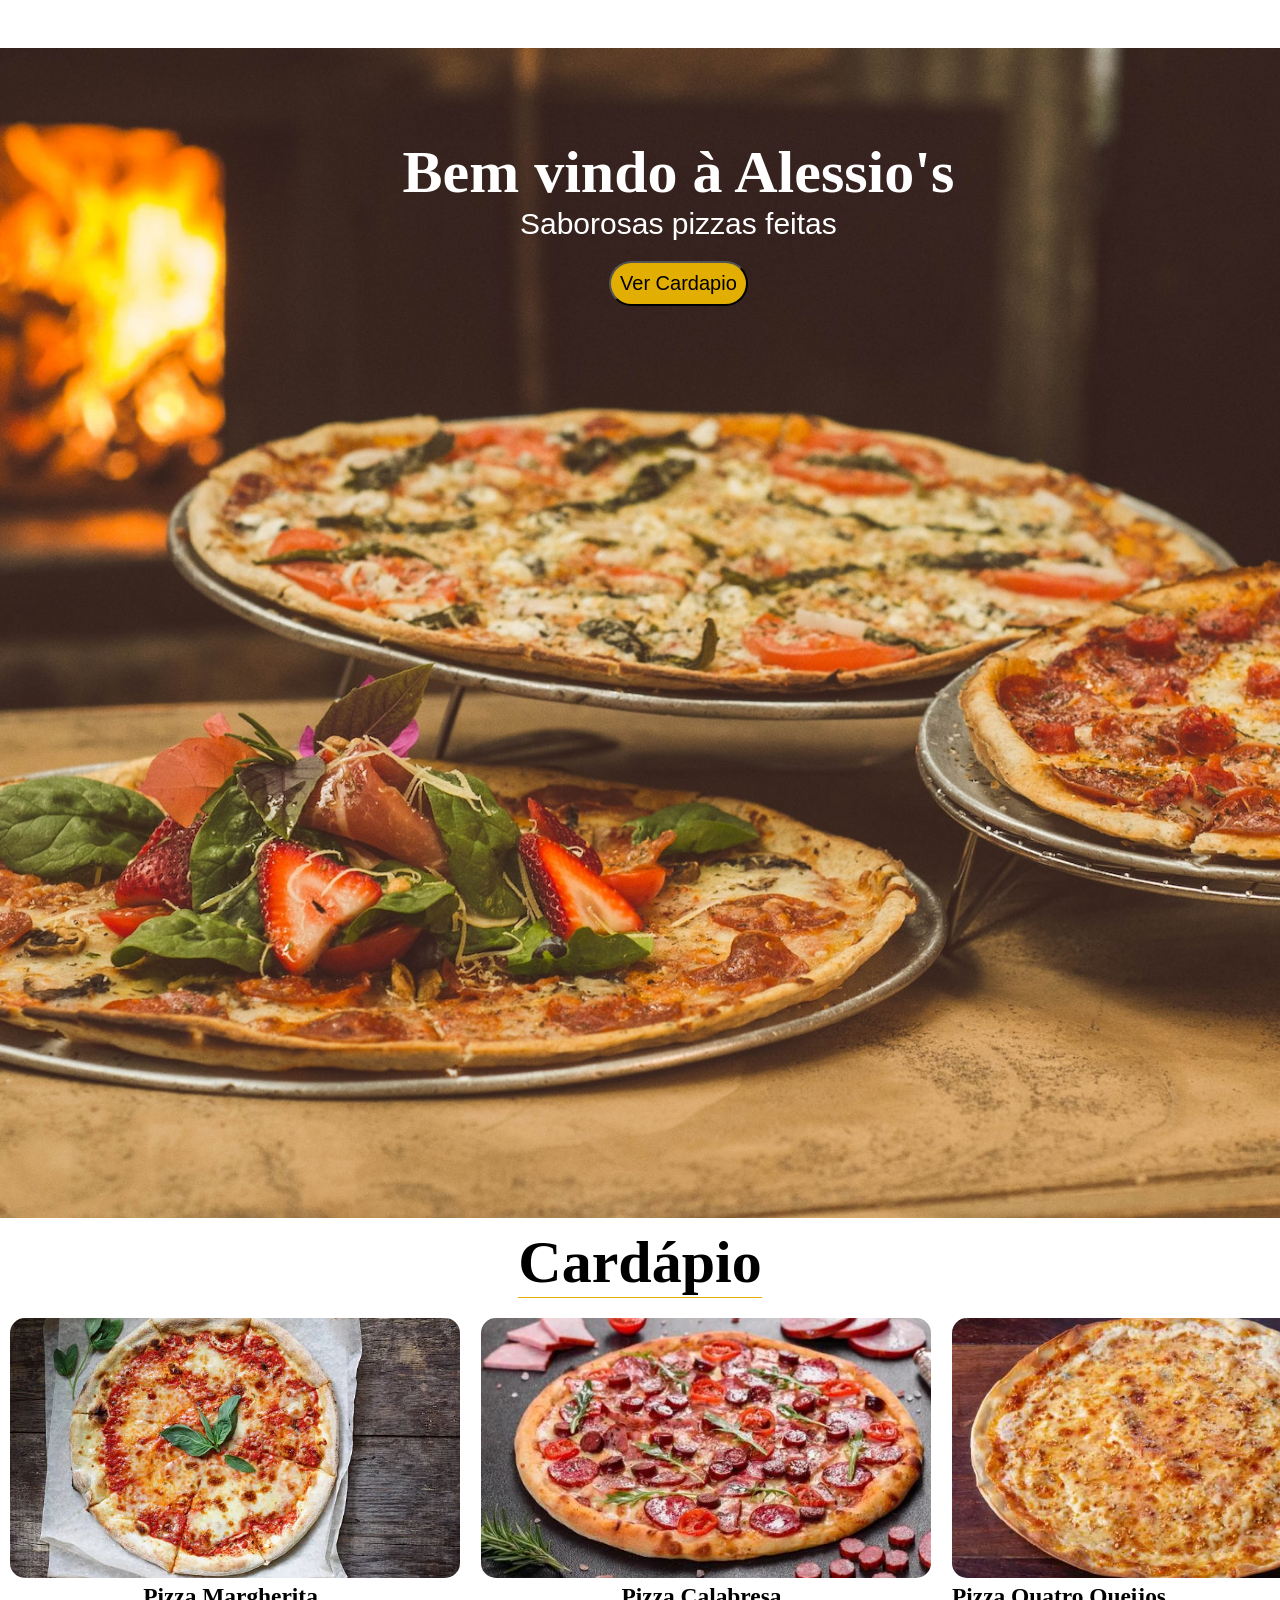
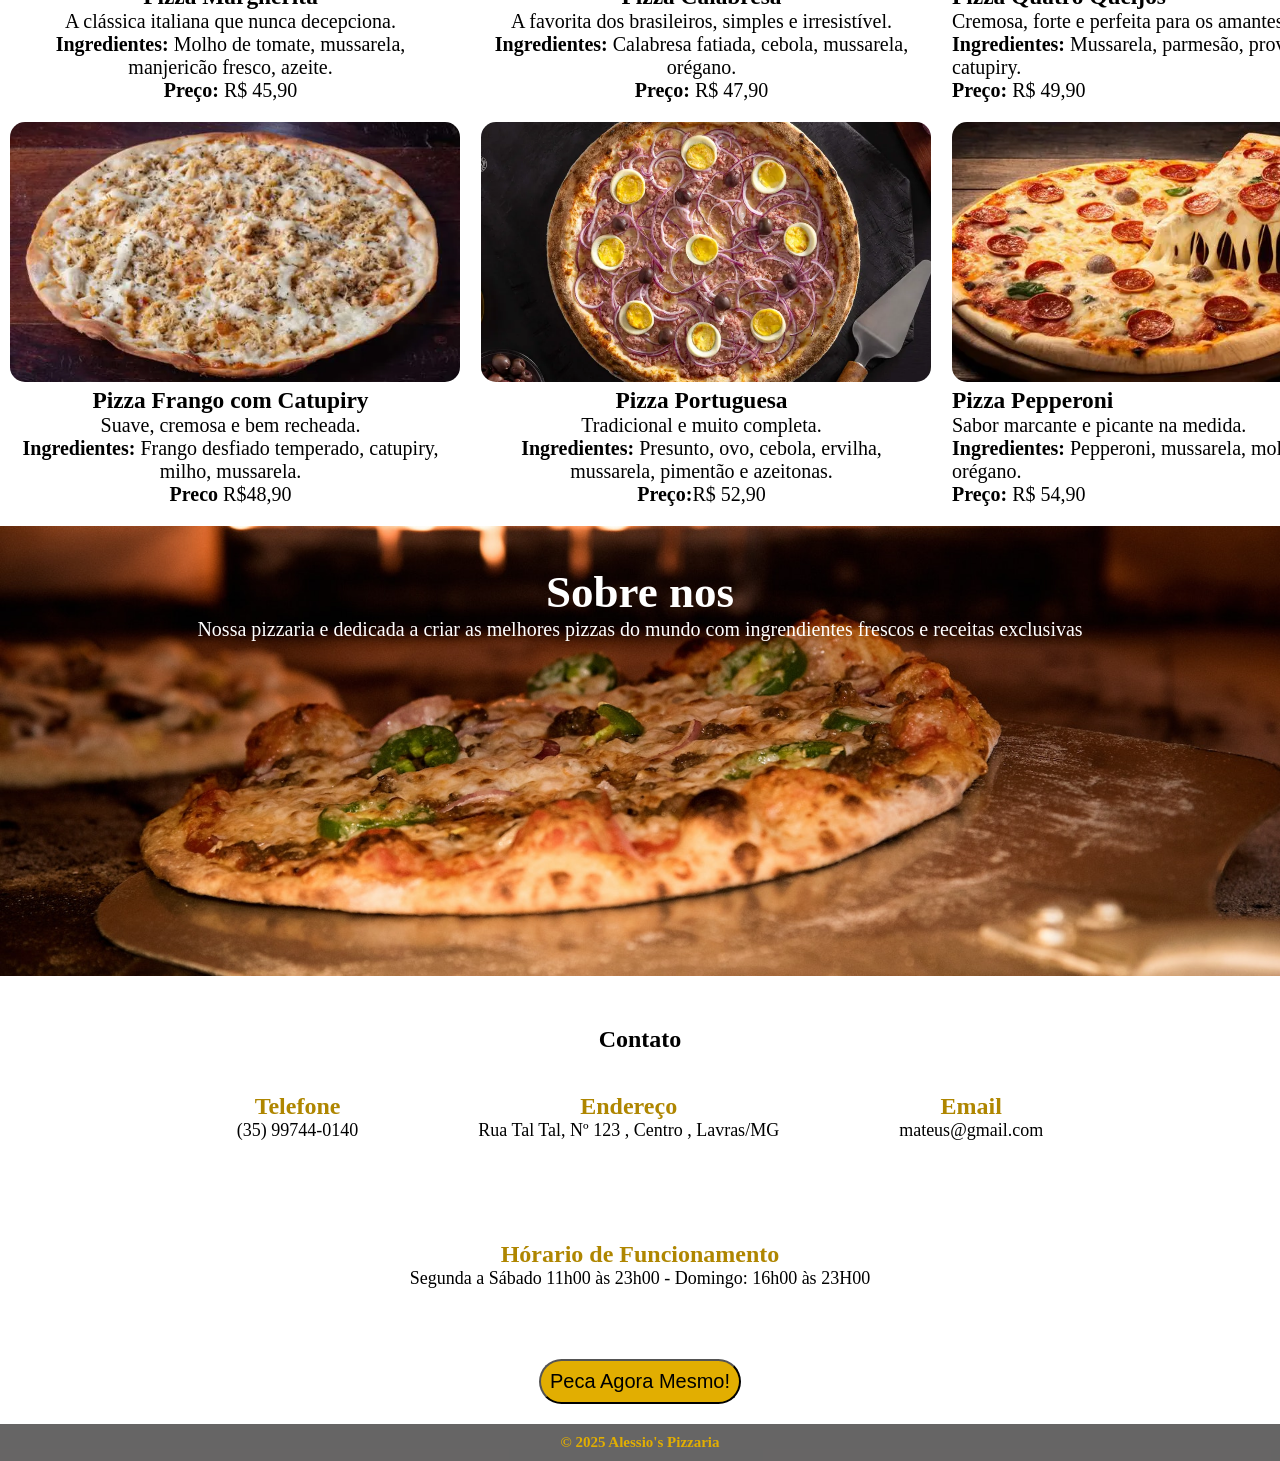
<file: index.html>
<!DOCTYPE html>
<html lang="en">
<head>
    <meta charset="UTF-8">
    <meta name="viewport" content="width=device-width, initial-scale=1.0">
    <link rel="stylesheet" href="style.css">
    <title>Document</title>
</head>
<body>
    <header>
        <nav>
            <ul>
                <li> <a href="http://"> Home</li></a>
                <li> <a href="http://">Cardapio</li></a>
                <li> <a href="http://">Sobre Nos</li></a>
                <li> <a href="http://">Contato</li></a>
            </ul>
        </nav>
    </header>

    <section class="inicio">
        <div class="texto">
        <h1>Bem vindo à Alessio's</h1>
        <p>Saborosas pizzas feitas </p>
        <button class="btn1">Ver Cardapio</button>
        </div>
    </section>

    <section class="cardapio">
        <h2 class="cardapio1">Cardápio</h2>
    </section>

    <div class="prato">
        <div class="pratos1">
            <img src="./img/margherita-pizza.jpg" alt="">
            <h3>Pizza Margherita</h3>
            <p> A clássica italiana que nunca decepciona. <br>
          <strong>Ingredientes:</strong>  Molho de tomate, mussarela, manjericão fresco, azeite. <br>
        <strong>Preço:</strong> R$ 45,90
    </p>
        </div>
            <div class="pratos2">
                <img src="./img/3140217-pizza-calabresa.jpg" alt="">
                <h3>Pizza Calabresa</h3>
                <p>A favorita dos brasileiros, simples e irresistível. <br>
                <strong>Ingredientes:</strong> Calabresa fatiada, cebola, mussarela, orégano. <br>
                    <strong>Preço:</strong> R$ 47,90
            </p>
            </div>
                <div class="pratos3">
                    <img src="./img/Quatro-Queijos.jpg" alt="">
                    <h3>Pizza Quatro Queijos</h3>
                    <p>Cremosa, forte e perfeita para os amantes de queijo. <br>
                    <strong>Ingredientes:</strong>  Mussarela, parmesão, provolone e catupiry. <br>
                        <strong>Preço: </strong>R$ 49,90
                </p>
                </div>
                </div>

                <div class="prato2">
                <div class="pratos1">
                    <img src="./img/Frango-com-Catupiry-2.jpg" alt="">
                    <h3>Pizza Frango com Catupiry</h3>
                    <p>Suave, cremosa e bem recheada. <br>
                   <strong>Ingredientes:</strong> Frango desfiado temperado, catupiry, milho, mussarela. <br>
                   <strong>Preco </strong> R$48,90
                </p>
                </div>
                <div class="pratos2">
                    <img src="./img/pizza-portuguesa.jpg" alt="">
                    <h3>Pizza Portuguesa</h3>
                    <p>Tradicional e muito completa. <br>
                   <strong>Ingredientes:</strong>  Presunto, ovo, cebola, ervilha, mussarela, pimentão e azeitonas. <br>
                    <strong>Preço:</strong>R$ 52,90
                </p>
                </div>
                <div class="pratos3">
                    <img src="./img/the-pepperoni-pizza-and-a-piece-of-streched-cheese-pizza-with-ai-generated-free-photo.jpg" alt="">
                    <h3>Pizza Pepperoni</h3>
                    <p>Sabor marcante e picante na medida. <br>
                  <strong>Ingredientes:</strong>   Pepperoni, mussarela, molho artesanal e orégano. <br>
                <strong>Preço:</strong> R$ 54,90</p>
                
                </div>
                </div>
                </div>


    

    <section class="sobre">
        <div class="sobre1">
        <h2>Sobre nos</h2>
        <p>Nossa pizzaria e dedicada a criar as melhores pizzas do mundo com ingrendientes frescos e receitas exclusivas</p>
    </div>
    </section>

<section id="contato" class="contato">
    <h2>Contato</h2>

    <div class="contato-info">
        <div class="box">
            <h3>Telefone</h3>
            <p>(35) 99744-0140</p>
        </div>

        <div class="box">
            <h3>Endereço</h3>
            <p>Rua Tal Tal, Nº 123 , Centro , Lavras/MG</p>
        </div>

        <div class="box">
            <h3>Email</h3>
            <p>mateus@gmail.com</p>
        </div>
            <div class="box">
                <h3>Hórario de Funcionamento</h3>
                <p>Segunda a Sábado 11h00 às 23h00 - Domingo: 16h00 às 23H00</p>
            </div>
    </div>
</section>
        <div class="pedir">
        <button class="btn2">Peca Agora Mesmo!</button>
        </div>
      
    
    <footer>
        <h2>&copy; 2025 Alessio's Pizzaria</h2>
    </footer>
    
</body>
</html>
</file>
<file: style.css>
*{
    margin:0;
    padding: 0;
    box-sizing: border-box;
}

nav ul {
    display: flex;
    gap: 25px;
    list-style: none;
    justify-content: center;
    font-size: 25px;
    padding: 10px;
    background: linear-gradient(rgba(58, 56, 56, 0.774));
}

nav ul a{
    text-decoration: none;
    color: #fff;
    margin-top: 10px;
}

nav ul a:hover{
    border-radius: 20px;
    background-color: black;
    color: #af8600;
}

.inicio{
    background-image: url(./img/background-meio.jpg);
    background: linear-gradient 40px (rgba(58, 56, 56, 0.774));
    background-size: cover;
    background-position: center;
    height: 130vh;
}

.texto{
    display: flex;
    flex-direction: column;
    align-items: center;
    color: #fff;
    padding-top: 7%;
    padding-left: 6%;
    font-size: 40px;
}
.texto p{
    font-family: 'Lucida Sans', 'Lucida Sans Regular', 'Lucida Grande', 'Lucida Sans Unicode', Geneva, Verdana, sans-serif;
    font-size: 30px;
    
}
.btn1{
 background-color: #e2ae01;
 border-radius: 30px;
 font-size: 20px;
 margin-top: 20px;
 padding: 9px;
 cursor:pointer;
}
.cardapio{
    text-align: center;
    padding: 10px;
    font-size: 40px;
}
.cardapio1{
    display: inline-block;
    border-bottom: 1px solid #e2ae01;
}
.prato{
    margin: 10px;
    display: flex;
    gap: 30px;
    font-size: 20px;
    margin-bottom: 20px;
}

.prato2{
    margin: 10px;
    display: flex;
    gap: 30px;
    font-size: 20px;
    margin-bottom: 20px;
}


.prato img,
.prato2 img {
    width: 50vh;
    height: 260px;
    object-fit: cover; 
    border-radius: 15px;
}
.pratos1,
.pratos2 {
    width: 35%; 
    text-align: center;
}

.sobre{
    background-image: url(./img/background.jpg);
    background-size: cover;
    background-position: center;
    height: 50vh;
}
.sobre1{
    display: flex;
    align-items: center;
    padding-top: 40px;
    font-size: 30px;
    flex-direction: column;
    color: #fff;
}
.sobre1 p{
    font-size: 20px;
}

.contato {
    padding: 50px 0;
    text-align: center;
}

.contato-info {
    display: flex;
    justify-content: center;
    gap: 60px;      
    margin-top: 20px;
    flex-wrap: wrap; 
}

.contato-info .box {
    
    padding: 20px 30px;
    border-radius: 15px;
    
}

.contato-info h3 {
    font-size: 24px;
    color: #af8600;
}

.contato-info p {
    font-size: 18px;
    color: #000;
}

.pedir{
    display: flex;
    justify-content: center;
    align-items: center;
    text-align: center;
}
.btn2{
     background-color: #e2ae01;
 border-radius: 30px;
 font-size: 20px;
 margin-bottom: 20px;
 padding: 9px;
 cursor:pointer;

}
footer{
  background-color: rgba(58, 56, 56, 0.774);
  text-align: center;
  color: #e2ae01;
  padding: 10px;
  font-size: 10px;
}
</file>
